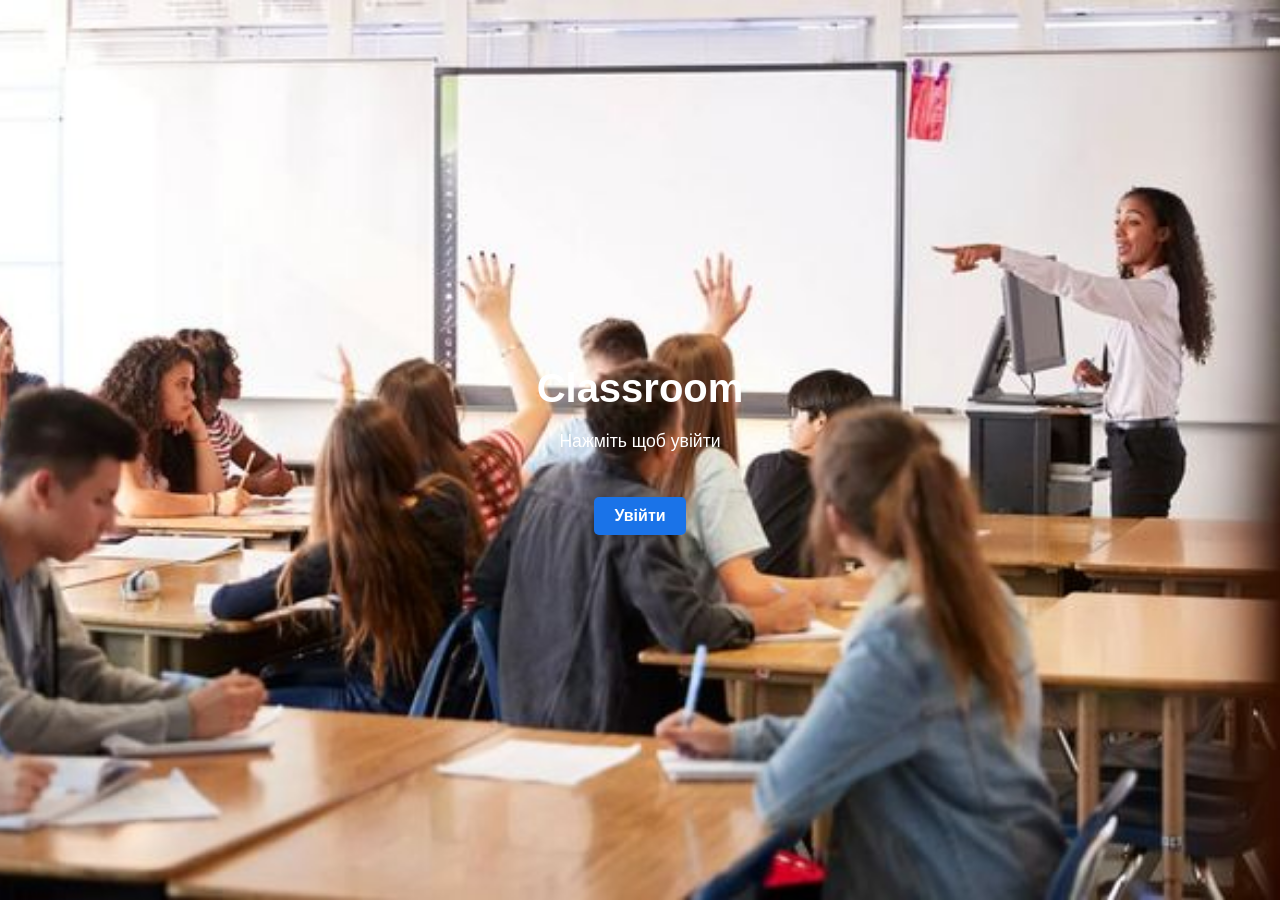
<file: group_proj/index.html>
<!DOCTYPE html>
<html lang="uk">
<head>
    <meta charset="UTF-8">
    <meta name="viewport" content="width=device-width, initial-scale=1.0">
    <title>Classroom - Онлайн навчання</title>
    <link rel="stylesheet" href="style.css">
    <script src="script.js" defer></script>
</head>
<body>
    <div class="first-scr">
        <h1>Classroom</h1>
        <p>Нажміть щоб увійти</p>
        <button id="login-btn">Увійти</button>
    </div>

    <div class="app-container">
        <nav class="sidebar">
            <div class="logo">📚Клас</div>
            <ul>
                <li><a href="#">Головна сторінка</a></li>
                <li><a href="#classes" class="active">Мої класи</a></li>
                <li><a href="#assignments">Завдання</a></li>
                <li><a href="#calendar">Календар</a></li>
                <li><a href="#settings">Налаштування</a></li>
            </ul>
        </nav>
        <div class="content">
            <div class="main-scr screen">
                <div class="classroom-actions">
                    <button class="join-class">Приєднатись до класу</button>
                    <button class="create-class">Створити клас</button>
                </div>

                <div class="classes-list">
                    <h2>Мої класи</h2>
                    <div class="class-grid" id="classGrid">
                        <p id="noClassesMessage" style="display: none;">У вас поки немає класів. Створіть новий клас або приєднайтесь до існуючого.</p>
                    </div>  
                </div>

                <div class="modal" id="joinClassModal">
                    <div class="modal-content">
                        <h2>Приєднатись до класу</h2>
                        <form id="joinClassForm">
                            <div class="form-group">
                                <label for="classCode">Код класу:</label>
                                <input type="text" id="classCode" required placeholder="Введіть код класу">
                            </div>
                            <div class="modal-actions">
                                <button type="button" class="cancel-btn">Скасувати</button>
                                <button type="submit" class="join-btn">Приєднатись</button>
                            </div>
                        </form>
                    </div>
                </div>

                <div class="modal" id="createClassModal">
                    <div class="modal-content">
                        <h2 id="modalTitle">Створити новий клас</h2>
                        <form id="createClassForm">
                            <div class="form-group">
                                <label for="className">Назва класу:</label>
                                <input type="text" id="className" required placeholder="Введіть назву класу">
                            </div>
                            <div class="form-group">
                                <label for="classSubject">Предмет:</label>
                                <input type="text" id="classSubject" required placeholder="Введіть предмет">
                            </div>
                            <div class="modal-actions">
                                <button type="button" class="cancel-btn" onclick="hideModal('createClassModal')">Скасувати</button>
                                <button type="submit" class="create-btn">Зберегти</button>
                            </div>
                        </form>
                    </div>
                </div>
            </div>

            <div class="calendar-scr screen">
                <div class="screen-header">
                    <h2>Календар</h2>
                    <button class="add-task-btn" onclick="showAddTaskForm()">Додати завдання</button>
                </div>
                
                <div class="calendar-container">
                    <div class="calendar-section">
                        <div class="month-header">
                            <button onclick="prevMonth()">←</button>
                            <span id="currentMonth">Квітень</span>
                            <button onclick="nextMonth()">→</button>
                        </div>
                        <table class="calendar-table">
                            <tr>
                                <th>Пн</th>
                                <th>Вт</th>
                                <th>Ср</th>
                                <th>Чт</th>
                                <th>Пт</th>
                                <th>Сб</th>
                                <th>Нд</th>
                            </tr>
                            <tr>
                                <td onclick="showDayTasks(1)">1</td>
                                <td onclick="showDayTasks(2)">2</td>
                                <td onclick="showDayTasks(3)">3</td>
                                <td onclick="showDayTasks(4)">4</td>
                                <td onclick="showDayTasks(5)">5</td>
                                <td onclick="showDayTasks(6)">6</td>
                                <td onclick="showDayTasks(7)">7</td>
                            </tr>
                            <tr>
                                <td onclick="showDayTasks(8)">8</td>
                                <td onclick="showDayTasks(9)">9</td>
                                <td onclick="showDayTasks(10)">10</td>
                                <td onclick="showDayTasks(11)">11</td>
                                <td onclick="showDayTasks(12)">12</td>
                                <td onclick="showDayTasks(13)">13</td>
                                <td onclick="showDayTasks(14)">14</td>
                            </tr>
                            <tr>
                                <td onclick="showDayTasks(15)">15</td>
                                <td onclick="showDayTasks(16)">16</td>
                                <td onclick="showDayTasks(17)">17</td>
                                <td onclick="showDayTasks(18)">18</td>
                                <td onclick="showDayTasks(19)">19</td>
                                <td onclick="showDayTasks(20)">20</td>
                                <td onclick="showDayTasks(21)">21</td>
                            </tr>
                            <tr>
                                <td onclick="showDayTasks(22)">22</td>
                                <td onclick="showDayTasks(23)">23</td>
                                <td onclick="showDayTasks(24)">24</td>
                                <td onclick="showDayTasks(25)">25</td>
                                <td onclick="showDayTasks(26)">26</td>
                                <td onclick="showDayTasks(27)">27</td>
                                <td onclick="showDayTasks(28)">28</td>
                            </tr>
                            <tr>
                                <td onclick="showDayTasks(29)">29</td>
                                <td onclick="showDayTasks(30)">30</td>
                                <td onclick="showDayTasks(31)">31</td>
                                <td></td>
                                <td></td>
                                <td></td>
                                <td></td>
                            </tr>
                        </table>
                    </div>
                    
                    <div class="tasks-section">
                        <div id="dayTasks" class="day-tasks">
                            <h3>Завдання на день</h3>
                            <div id="tasksList" class="tasks-list"></div>
                        </div>
                    </div>
                </div>
                
                <div id="addTaskModal" class="modal">
                    <div class="modal-content">
                        <h3>Додати нове завдання</h3>
                        <div class="form-group">
                            <label for="taskDay">День:</label>
                            <input type="number" id="taskDay" min="1" max="31" required>
                        </div>
                        <div class="form-group">
                            <label for="taskTitle">Назва:</label>
                            <input type="text" id="taskTitle" required>
                        </div>
                        <div class="form-group">
                            <label for="taskClass">Клас:</label>
                            <input type="text" id="taskClass" required>
                        </div>
                        <div class="modal-actions">
                            <button class="cancel-btn" onclick="hideAddTaskForm()">Скасувати</button>
                            <button class="create-btn" onclick="addTask()">Додати</button>
                        </div>
                    </div>
                </div>
            </div>

            <div class="assignments-scr screen">
                <h2>Завдання</h2>
                <div class="assignments-actions">
                    <button class="add-assignment">Додати завдання</button>
                </div>
                <div class="assignments-list" id="assignmentsList">
                    <div class="assignment-filters">
                        <select id="classFilter">
                            <option value="all">Всі класи</option>
                        </select>
                        <select id="statusFilter">
                            <option value="all">Всі статуси</option>
                            <option value="pending">Очікує</option>
                            <option value="completed">Виконано</option>
                        </select>
                    </div>
                </div>

                <div class="modal" id="addAssignmentModal">
                    <div class="modal-content">
                        <h2>Додати завдання</h2>
                        <form id="addAssignmentForm">
                            <div class="form-group">
                                <label for="assignmentTitle">Назва:</label>
                                <input type="text" id="assignmentTitle" required placeholder="Введіть назву завдання">
                            </div>
                            <div class="form-group">
                                <label for="assignmentClass">Клас:</label>
                                <select id="assignmentClass" required></select>
                            </div>
                            <div class="form-group">
                                <label for="assignmentDueDate">Дедлайн:</label>
                                <input type="date" id="assignmentDueDate" required>
                            </div>
                            <div class="form-group">
                                <label for="assignmentDescription">Опис:</label>
                                <textarea id="assignmentDescription" rows="4" placeholder="Опис завдання"></textarea>
                            </div>
                            <div class="modal-actions">
                                <button type="button" class="cancel-btn">Скасувати</button>
                                <button type="submit" class="create-btn">Створити</button>
                            </div>
                        </form>
                    </div>
                </div>
            </div>

            <div id="settings" class="settings screen">
                <div class="settings-container">
                    <div class="settings-card">
                        <h2>Налаштування</h2>
                        
                        <div class="setting-group">
                            <label for="theme-select">Тема інтерфейсу</label>
                            <select id="theme-select" name="theme">
                                <option value="light">Світла</option>
                                <option value="dark">Темна</option>
                            </select>
                        </div>
                        
                        <div class="setting-group">
                            <label for="language-select">Мова</label>
                            <select id="language-select" name="language">
                                <option value="uk">Українська</option>
                                <option value="en">English</option>
                            </select>
                        </div>
                        
                        <div class="setting-group">
                            <label for="notifications">Сповіщення</label>
                            <div class="toggle-switch">
                                <input type="checkbox" id="notifications" name="notifications">
                                <span class="toggle-slider"></span>
                            </div>
                        </div>
                        
                        <div class="settings-actions">
                            <button type="button" class="cancel-btn" onclick="resetSettings()">Скинути</button>
                            <button type="button" class="save-btn" onclick="saveSettings()">Зберегти</button>
                        </div>
                    </div>
                </div>
            </div>
        </div>
    </div>
</body>
</html>
</file>
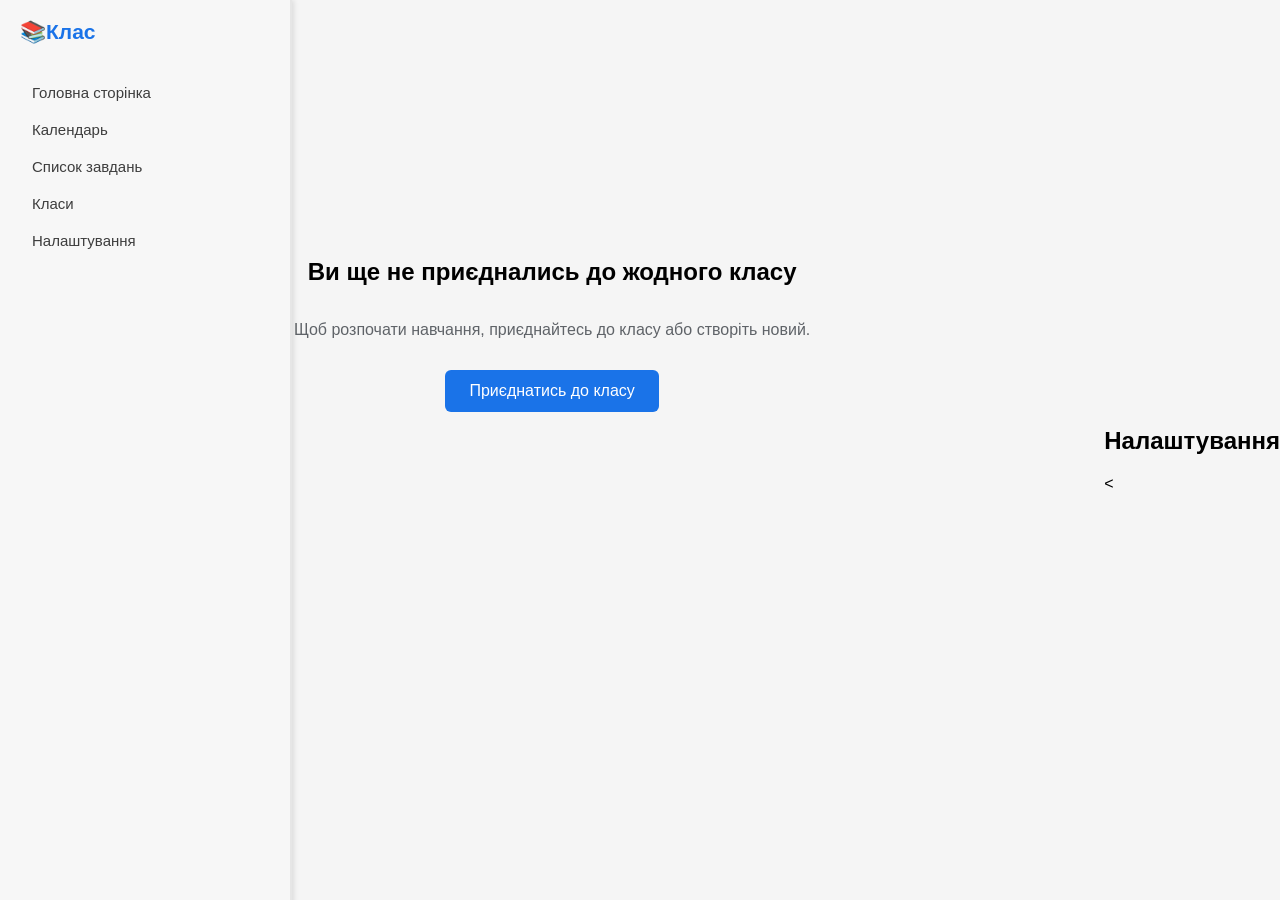
<file: Classroom/main.html>
<!DOCTYPE html>
<html lang="uk">
<head>
    <meta charset="UTF-8">
    <meta name="viewport" content="width=device-width, initial-scale=1.0">
    <title>Classroom</title>
    <link rel="stylesheet" href="style.css">
</head>
<body>
<!--
    <div class="first-scr">
        <h1>Classroom</h1>
        <p>Нажміть щоб увійти</p>
        <input id="btn" type="button"></input>
        <p>Увійдіть</p>
    </div>              
-->

    <div class="main-scr">
        <div class="sidebar">
            <div class="logo">📚Клас</div>
            <ul>
                <li>Головна сторінка</li>
                <li>Календарь</li>
                <li>Список завдань</li>
                <li>Класи</li>
                <li>Налаштування</li>                 
            </ul>
        </div>

        <div class="main">
            <h2>Ви ще не приєднались до жодного класу</h2> 
            <p>Щоб розпочати навчання, приєднайтесь до класу або створіть новий.</p>
            <button class="join-class">Приєднатись до класу</button>  
        </div>
    </div>

    <div class="settings">
        <h2>Налаштування</h2>

        <div class="setting-group">
            <
        </div>


    </div>
</body>
</html>
</file>
<file: group_proj/style.css>
* {
  margin: 0;
  padding: 0;
  box-sizing: border-box;
  font-family: 'Roboto', sans-serif;
}

#login-btn, .join-class, .save-btn {
  padding: 10px 20px;
  font-size: 16px;
  font-weight: bold;
  color: #fff;
  background: #1A73E8;
  border: none;
  border-radius: 5px;
  margin-top: 20px;
  cursor: pointer;
  transition: 0.3s ease-in-out;
}

#login-btn:hover, .join-class:hover, .save-btn:hover {
  background: #1666C1;
  transform: scale(1.05);
}

body {
  font-family: 'Roboto', sans-serif;
  background: linear-gradient(120deg, #e3f2fd, #ffffff);
  min-height: 100vh;
  color: #333;
}

.first-scr {
  position: fixed;
  top: 0;
  left: 0;
  width: 100%;
  height: 100vh;
  background-image: url("pupils.png"); 
  background-size: cover;
  background-position: center;
  display: flex;
  flex-direction: column;
  justify-content: center;
  align-items: center;
  text-align: center;
  color: #fff;
  background-color: rgba(0, 0, 0, 0.7);
}

.first-scr h1 {
  margin-bottom: 20px;
  font-size: 2.5em;
}

.first-scr p {
  color: #fff;
  margin-bottom: 25px;
  font-size: 1.1em;
}

.app-container {
  position: fixed;
  top: 0;
  left: 0;
  width: 100%;
  height: 100vh;
  display: none;
  background-color: #fff;
}

.sidebar {
  position: fixed;
  left: 0;
  top: 0;
  width: 250px;
  height: 100vh;
  background-color: white;
  padding: 20px;
  box-shadow: 2px 0 5px rgba(0, 0, 0, 0.1);
  z-index: 100;
}

.logo {
  font-size: 24px;
  font-weight: bold;
  margin-bottom: 30px;
  color: #1A73E8;
}

.sidebar ul {
  list-style: none;
  padding: 0;
}

.sidebar li {
  margin-bottom: 15px;
}

.sidebar a {
  color: #5F6368;
  text-decoration: none;
  font-size: 15px;
  display: block;
  padding: 12px 16px;
  border-radius: 8px;
  transition: all 0.2s;
  margin-bottom: 4px;
}

.sidebar a:hover, .sidebar a.active {
  background-color: #e8f0fe;
  color: #1A73E8;
}

.content {
  margin-left: 250px;
  padding: 30px;
  height: 100vh;
  overflow-y: auto;
}

.settings {
  display: none;
  padding: 30px;
  background-color: #fff;
  border-radius: 10px;
  box-shadow: 0 2px 10px rgba(0, 0, 0, 0.1);
  max-width: 600px;
  margin: 0 auto;
}

.setting-group {
  margin-bottom: 24px;
}

.setting-group label {
  display: block;
  margin-bottom: 8px;
  color: #5F6368;
  font-weight: 500;
  font-size: 14px;
}

.setting-group select {
  padding: 10px;
  border: 1px solid #e0e0e0;
  border-radius: 6px;
  font-size: 15px;
  width: 100%;
  max-width: 300px;
  background: white;
  color: #333;
  cursor: pointer;
  transition: border-color 0.2s;
}

.setting-group select:focus {
  border-color: #1a73e8;
  outline: none;
}

.setting-group input[type="checkbox"] {
  width: auto;
}

.settings h2 {
  margin-bottom: 30px;
  color: #202124;
}



.logo{
  font-size: 21px;
  font-weight: bold;
  color: #1A73E8;
  margin-bottom: 30px;
  display: flex;
  align-items: center;
}

.sidebar ul{
  list-style: none;
  padding: 0;
  margin: 0;
}

.sidebar li{
  color: #3d3d3d;
  padding: 10px 12px;
  border-radius: 6px;
  cursor: pointer;
  font-size: 15px;
  font-weight: 500;
  transition-property: color;
  transition: ease-in-out;
  transition-duration: 0.3s;
}

.sidebar li:hover{
  background-color: #e8f0fe;
  color: #1A73E8;
}

.classroom-actions {
  display: flex;
  gap: 16px;
  margin-bottom: 32px;
  padding: 24px;
  background: white;
  border-radius: 8px;
  box-shadow: 0 2px 4px rgba(0,0,0,0.1);
  justify-content: center;
  align-items: center;
}

.classes-list {
  background: white;
  border-radius: 8px;
  padding: 24px;
  box-shadow: 0 2px 4px rgba(0,0,0,0.1);
}

.classes-list h2 {
  margin-bottom: 24px;
  color: #1a73e8;
}

.class-card {
  background-color: #ffffff;
  border: 1px solid #ddd;
  border-radius: 8px;
  padding: 16px;
  margin: 8px;
  box-shadow: 0 2px 4px rgba(0, 0, 0, 0.1);
  transition: transform 0.2s, box-shadow 0.2s;
}

.class-card:hover {
  transform: scale(1.02);
  box-shadow: 0 4px 8px rgba(0, 0, 0, 0.2);
}

.class-card h3 {
  margin-bottom: 8px;
  font-size: 1.2em;
  color: #333;
}

.class-card p {
  margin: 4px 0;
  color: #555;
}

.class-code {
  background: #f5f5f5;
  padding: 8px;
  border-radius: 4px;
  font-family: monospace;
  font-size: 14px;
  color: #666;
}

.edit-class-btn, .delete-class-btn {
  padding: 8px 12px;
  margin: 4px;
  font-size: 0.9em;
  border: none;
  border-radius: 4px;
  cursor: pointer;
  transition: background-color 0.2s;
}

.edit-class-btn {
  background-color: #1A73E8;
  color: #fff;
}

.edit-class-btn:hover {
  background-color: #1666C1;
}

.delete-class-btn {
  background-color: #E53935;
  color: #fff;
}

.delete-class-btn:hover {
  background-color: #C62828;
}

button {
  padding: 12px 24px;
  font-size: 15px;
  font-weight: 500;
  border: none;
  border-radius: 6px;
  cursor: pointer;
  transition: all 0.2s;
}

.join-class {
  background-color: #1a73e8;
  color: white;
}

.join-class:hover {
  background-color: #1557b0;
}

.create-class {
  background-color: #34a853;
  color: white;
}

.create-class:hover {
  background-color: #2b8a44;
}

.cancel-btn {
  background-color: #f5f5f5;
  color: #666;
}

.cancel-btn:hover {
  background-color: #e0e0e0;
}



.modal {
  display: none;
  position: fixed;
  top: 0;
  left: 0;
  width: 100%;
  height: 100%;
  background: rgba(0, 0, 0, 0.5);
  justify-content: center;
  align-items: center;
  z-index: 1000;
}

.modal.active {
  display: flex;
}

.modal-content {
  background: #fff;
  padding: 20px;
  border-radius: 8px;
  width: 400px;
  max-width: 90%;
  box-shadow: 0 4px 8px rgba(0, 0, 0, 0.2);
}

.form-group {
  margin-bottom: 20px;
}

.form-group label {
  display: block;
  margin-bottom: 8px;
  color: #666;
  font-weight: 500;
}

.form-group input {
  width: 100%;
  padding: 10px;
  border: 1px solid #e0e0e0;
  border-radius: 4px;
  font-size: 15px;
}

.form-group input:focus {
  border-color: #1a73e8;
  outline: none;
}

.modal-actions {
  display: flex;
  gap: 12px;
  justify-content: flex-end;
  margin-top: 24px;
}

.screen {
  display: none;
  animation: fadeIn 0.3s ease-in-out;
}

.screen.active {
  display: block;
}

@keyframes fadeIn {
  from { opacity: 0; }
  to { opacity: 1; }
}

.main-scr {
  padding: 32px;
}

.classroom-actions {
  display: flex;
  gap: 16px;
  margin-bottom: 32px;
  padding: 24px;
  background: white;
  border-radius: 8px;
  box-shadow: 0 2px 4px rgba(0,0,0,0.1);
  justify-content: center;
  align-items: center;
}

.classes-list {
  background: white;
  border-radius: 8px;
  padding: 24px;
  box-shadow: 0 2px 4px rgba(0,0,0,0.1);
}

.classes-list h2 {
  margin-bottom: 24px;
  color: #1a73e8;
  font-size: 24px;
}

.class-grid {
  display: grid;
  grid-template-columns: repeat(auto-fill, minmax(280px, 1fr));
  gap: 24px;
  padding: 16px 0;
}

.class-card {
  background: #fff;
  border-radius: 8px;
  padding: 20px;
  border: 1px solid #e0e0e0;
  transition: transform 0.2s, box-shadow 0.2s;
  cursor: pointer;
}

.class-card:hover {
  transform: translateY(-4px);
  box-shadow: 0 4px 8px rgba(0,0,0,0.1);
}

.class-card h3 {
  color: #1a73e8;
  margin-bottom: 8px;
  font-size: 18px;
}

.class-card p {
  color: #666;
  font-size: 14px;
  margin-bottom: 16px;
}

.class-code {
  background: #f5f5f5;
  padding: 8px;
  border-radius: 4px;
  font-family: monospace;
  font-size: 14px;
  color: #666;
}

.modal {
  display: none;
  position: fixed;
  top: 0;
  left: 0;
  width: 100%;
  height: 100%;
  background: rgba(0,0,0,0.5);
  z-index: 1000;
  align-items: center;
  justify-content: center;
}

.modal.active {
  display: flex;
}

.modal-content {
  background: white;
  padding: 32px;
  border-radius: 8px;
  width: 100%;
  max-width: 480px;
  box-shadow: 0 4px 12px rgba(0,0,0,0.15);
}

.modal-content h2 {
  margin-bottom: 24px;
  color: #1a73e8;
}

.form-group {
  margin-bottom: 20px;
}

.form-group label {
  display: block;
  margin-bottom: 8px;
  color: #666;
  font-weight: 500;
}

.form-group input {
  width: 100%;
  padding: 12px;
  border: 1px solid #e0e0e0;
  border-radius: 6px;
  font-size: 15px;
  transition: border-color 0.2s;
}

.form-group input:focus {
  border-color: #1a73e8;
  outline: none;
}

.modal-actions {
  display: flex;
  gap: 12px;
  justify-content: flex-end;
  margin-top: 24px;
}

button {
  padding: 12px 24px;
  font-size: 15px;
  font-weight: 500;
  border: none;
  border-radius: 6px;
  cursor: pointer;
  transition: all 0.2s;
}

.join-class {
  background-color: #1a73e8;
  color: white;
}

.join-class:hover {
  background-color: #1557b0;
}

.create-class {
  background-color: #34a853;
  color: white;
}

.create-class:hover {
  background-color: #2b8a44;
}

.join-btn {
  background-color: #1a73e8;
  color: white;
}

.join-btn:hover {
  background-color: #1557b0;
}

.create-btn {
  background-color: #34a853;
  color: white;
}

.create-btn:hover {
  background-color: #2b8a44;
}

.cancel-btn {
  background-color: #f5f5f5;
  color: #666;
}

.cancel-btn:hover {
  background-color: #e0e0e0;
}

.settings h2 {
  font-size: 25px;
  margin-bottom: 20px;
}

.setting-group {
  display: flex;
  align-items: center;
  justify-content: space-between;
  width: 300px;
  margin-bottom: 15px;
}

.setting-group label {
  font-size: 15px;
  font-weight: 500;
}

.setting-group select, .setting-group input {
  padding: 5px;
  font-size: 15px;
}

.save-btn {
  background-color: #1A73E8;
  color: #fff;
  border: none;
  border-radius: 6px;
  font-size: 16px;
  padding: 10px 20px;
  transition: ease-in-out;
  transition-duration: 0.3s;
  margin-top: 20px;
}

.save-btn:hover {
  background-color: #155ac1;
  transition-duration: 0.3s;
  transform: scale(1.05);
}


.dark-theme {
    background: #1a1a1a;
    color: #fff;
}

.dark-theme .sidebar {
    background: #2d2d2d;
    box-shadow: 2px 0 5px rgba(0, 0, 0, 0.3);
}

.dark-theme .sidebar a {
    color: #e0e0e0;
}

body.dark-theme .sidebar a:hover,
body.dark-theme .sidebar a.active {
  background-color: #555555; 
  color: #ffffff; 
}

.dark-theme .classroom-actions,
.dark-theme .classes-list,
.dark-theme .class-card,
.dark-theme .modal-content {
    background: #2d2d2d;
    border-color: #3d3d3d;
}

.dark-theme .class-card:hover {
    box-shadow: 0 4px 8px rgba(0, 0, 0, 0.4);
}

.dark-theme .class-code {
    background: #3d3d3d;
    color: #e0e0e0;
}

.dark-theme .form-group label {
    color: #e0e0e0;
}

.dark-theme .form-group input {
    background: #3d3d3d;
    border-color: #4d4d4d;
    color: #fff;
}

.dark-theme .form-group input:focus {
    border-color: #1a73e8;
}

.dark-theme .cancel-btn {
    background: #3d3d3d;
    color: #e0e0e0;
}

.dark-theme .cancel-btn:hover {
    background: #4d4d4d;
}

.calendar-container {
    display: grid;
    grid-template-columns: 2fr 1fr;
    gap: 20px;
    padding: 20px;
    height: calc(100vh - 140px);
}

.calendar-section {
    background: white;
    border-radius: 8px;
    padding: 20px;
    box-shadow: 0 2px 5px rgba(0,0,0,0.1);
}

.tasks-section {
    background: white;
    border-radius: 8px;
    padding: 20px;
    box-shadow: 0 2px 5px rgba(0,0,0,0.1);
    max-height: 100%;
    overflow-y: auto;
}

.month-header {
    text-align: center;
    margin-bottom: 20px;
}

.month-header button {
    background: #2196F3;
    border: none;
    font-size: 20px;
    padding: 10px 15px;
    cursor: pointer;
    color: white;
    border-radius: 4px;
    margin: 0 10px;
}

.month-header button:hover {
    background: #1976D2;
}

.month-header span {
    font-size: 20px;
    margin: 0 20px;
}

.calendar-table {
    width: 100%;
    border-collapse: collapse;
}

.calendar-table th {
    background: #1976D2;
    padding: 10px;
    text-align: center;
    font-weight: bold;
    border: 1px solid #2196F3;
    color: white;
}

.calendar-table td {
    border: 1px solid #2196F3;
    padding: 10px;
    text-align: center;
    cursor: pointer;
    color: #333;
}

.calendar-table td:hover {
    background: #E3F2FD;
    color: #1565C0;
}

.calendar-table td.has-task {
    background: #2196F3;
    color: white;
    font-weight: bold;
}
.calendar-table td.selected-day {
  background-color: #1A73E8;
  color: white;
  font-weight: bold;
}

.calendar-table td.today {
    background: #1565C0;
    color: white;
    font-weight: bold;
    box-shadow: inset 0 0 0 2px #FFC107;
}

.day-tasks {
    margin-top: 20px;
    padding: 20px;
    border: 1px solid #ddd;
    background: white;
}

.day-tasks h3 {
    margin-bottom: 15px;
    color: #333;
}

.task-item {
    padding: 10px;
    border-bottom: 1px solid #eee;
    margin-bottom: 10px;
}

.task-item:last-child {
    border-bottom: none;
}

.task-title {
    font-weight: bold;
    margin-bottom: 5px;
}

.task-class {
    color: #666;
    font-size: 14px;
}

.add-task-form {
    margin-top: 30px;
    padding-top: 20px;
    border-top: 1px solid #ddd;
}

.add-task-form h4 {
    margin-bottom: 15px;
    color: #333;
}

.add-task-form .form-group {
    margin-bottom: 15px;
}

.add-task-form label {
    display: block;
    margin-bottom: 5px;
    color: #666;
}

.add-task-form input {
    width: 100%;
    padding: 8px;
    border: 2px solid #2196F3;
    border-radius: 4px;
    background: white;
    color: #333;
}

.add-task-form input:focus {
    outline: none;
    border-color: #1976D2;
    box-shadow: 0 0 0 2px rgba(33, 150, 243, 0.2);
}

.add-task-form input[type="number"] {
    width: 80px;
}

.add-task-form button {
    background: #2196F3;
    color: white;
    border: none;
    padding: 10px 20px;
    border-radius: 4px;
    cursor: pointer;
    font-weight: bold;
    width: 100%;
    margin-top: 10px;
}

.add-task-form button:hover {
    background: #1976D2;
}

.dark-theme .add-task-form h4 {
    color: #fff;
}

.dark-theme .add-task-form label {
    color: #ccc;
}

.dark-theme .add-task-form input {
    background: #333;
    border-color: #444;
    color: #fff;
}



.dark-theme .add-task-form inpit:focus {
    border-color: #1a73e8;
    box-shadow: 0 0 0 2px rgba(33, 150, 243, 0.2);
} 
button {
    padding: 10px 20px;
    border: none;
    border-radius: 4px;
    cursor: pointer;
    font-size: 16px;
    transition: background-color 0.3s;
    background-color: #2196F3;
    color: white;
}

button:hover {
    background-color: #1976D2;
}


.create-btn {
    background-color: #2196F3;
    color: white;
    padding: 10px 20px;
    border: none;
    border-radius: 4px;
    cursor: pointer;
    min-width: 120px;
}

.create-btn:hover {
    background-color: #1976D2;
}

.cancel-btn {
    background-color: #757575;
    color: white;
    padding: 10px 20px;
    border: none;
    border-radius: 4px;
    cursor: pointer;
    min-width: 120px;
}

.cancel-btn:hover {
    background-color: #616161;
}

.dark-theme button {
    background-color: #1976D2;
    color: white;
}

.dark-theme button:hover {
    background-color: #1565C0;
}

.dark-theme .create-btn {
    background-color: #1976D2;
}

.dark-theme .create-btn:hover {
    background-color: #1565C0;
}

.dark-theme .cancel-btn {
    background-color: #616161;
}

.dark-theme .cancel-btn:hover {
    background-color: #424242;
}

.screen {
    display: none;
    padding: 20px;
    height: 100%;
    background: #f5f5f5;
}

.screen-header {
    display: flex;
    justify-content: space-between;
    align-items: center;
    margin-bottom: 20px;
    padding: 0 20px;
}

.screen-header h2 {
    margin: 0;
    color: #1565C0;
}

.add-task-btn {
    background: #2196F3;
    color: white;
    padding: 10px 20px;
    border: none;
    border-radius: 4px;
    cursor: pointer;
    font-weight: 500;
}

.add-task-btn:hover {
    background: #1976D2;
}



.settings {
    display: none;
}

#settings {
  display: none;
}

.settings.screen {
  padding: 20px;
  width: 100%;
}

.settings.screen.active {
    display: block;
}

.settings-container {
    display: flex;
    flex-direction: column;
    align-items: center;
    justify-content: center;
    min-height: calc(100vh - 100px);
    padding: 20px;
    max-width: 600px;
    margin: 0 auto;
    
}

.settings-card {
    background: white;
    border-radius: 12px;
    padding: 40px;
    width: 100%;
    max-width: 500px;
    box-shadow: 0 8px 16px rgba(0, 0, 0, 0.1);
}

.settings-card h2 {
    color: #1565C0;
    margin-bottom: 35px;
    text-align: center;
    font-size: 24px;
}

.setting-group {
    margin-bottom: 30px;
}

.setting-group:last-child {
    margin-bottom: 0;
}

.setting-group label {
    display: block;
    margin-bottom: 10px;
    color: #333;
    font-weight: 500;
    font-size: 15px;
}

.setting-group select {
    width: 100%;
    padding: 12px;
    border: 2px solid #e0e0e0;
    border-radius: 8px;
    background: white;
    color: #333;
    font-size: 15px;
    transition: all 0.3s ease;
}

.setting-group select:hover {
    border-color: #2196F3;
}

.setting-group select:focus {
    border-color: #2196F3;
    outline: none;
    box-shadow: 0 0 0 3px rgba(33, 150, 243, 0.1);
}

.toggle-switch {
    position: relative;
    width: 60px;
    height: 34px;
}

.toggle-switch input {
    opacity: 0;
    width: 0;
    height: 0;
}

.toggle-slider {
    position: absolute;
    cursor: pointer;
    top: 0;
    left: 0;
    right: 0;
    bottom: 0;
    background-color: #ccc;
    transition: .4s;
    border-radius: 34px;
}

.toggle-slider:before {
    position: absolute;
    content: "";
    height: 26px;
    width: 26px;
    left: 4px;
    bottom: 4px;
    background-color: white;
    transition: .4s;
    border-radius: 50%;
    box-shadow: 0 2px 4px rgba(0, 0, 0, 0.2);
}

input:checked + .toggle-slider {
    background-color: #2196F3;
}

input:checked + .toggle-slider:before {
    transform: translateX(26px);
}

.settings-actions {
    display: flex;
    justify-content: flex-end;
    gap: 12px;
    margin-top: 40px;
}

.settings-actions button {
    padding: 12px 24px;
    border-radius: 8px;
    font-size: 15px;
    font-weight: 500;
    cursor: pointer;
    transition: all 0.3s ease;
}

.settings-actions .cancel-btn {
    background: #f5f5f5;
    color: #666;
    border: none;
}

.settings-actions .cancel-btn:hover {
    background: #e0e0e0;
}

.settings-actions .save-btn {
    background: #2196F3;
    color: white;
    border: none;
}

.settings-actions .save-btn:hover {
    background: #1976D2;
}


.dark-theme .settings-card {
    background: #333;
    box-shadow: 0 8px 16px rgba(0, 0, 0, 0.2);
}

.dark-theme .settings-card h2 {
    color: #90CAF9;
}

.dark-theme .setting-group label {
    color: #e0e0e0;
}

.dark-theme .setting-group select {
    background: #424242;
    border-color: #555;
    color: #fff;
}

.dark-theme .setting-group select:hover {
    border-color: #90CAF9;
}

.dark-theme .setting-group select:focus {
    border-color: #90CAF9;
    box-shadow: 0 0 0 3px rgba(144, 202, 249, 0.1);
}

.dark-theme .settings-actions .cancel-btn {
    background: #424242;
    color: #e0e0e0;
}

.dark-theme .settings-actions .cancel-btn:hover {
    background: #505050;
}

.dark-theme .settings-actions .save-btn {
    background: #1976D2;
}

.dark-theme .settings-actions .save-btn:hover {
    background: #1565C0;
}


.tasks-list {
    margin-top: 20px;
}

.task-item {
    background: white;
    margin-bottom: 10px;
    padding: 15px;
    border-radius: 4px;
    border-left: 4px solid #2196F3;
    box-shadow: 0 2px 4px rgba(0,0,0,0.05);
    transition: transform 0.2s;
}

.task-item:hover {
    transform: translateX(5px);
}

.task-title {
    font-weight: 500;
    color: #333;
    margin-bottom: 5px;
}

.task-class {
    color: #666;
    font-size: 14px;
    display: flex;
    align-items: center;
    gap: 5px;
}

.task-class:before {
    content: "";
    display: inline-block;
    width: 8px;
    height: 8px;
    background: #2196F3;
    border-radius: 50%;
}


.dark-theme .screen {
    background: #333;
}

.dark-theme .screen-header h2 {
    color: #90CAF9;
}

.dark-theme .calendar-section,
.dark-theme .tasks-section,
.dark-theme .settings-card {
    background: #424242;
    box-shadow: 0 2px 5px rgba(0,0,0,0.2);
}

.dark-theme .task-item {
    background: #424242;
    border-left-color: #90CAF9;
}

.dark-theme .task-title {
    color: #fff;
}

.dark-theme .task-class {
    color: #bbb;
}

.dark-theme .task-class:before {
    background: #90CAF9;
}

.assignments-actions {
    margin-bottom: 20px;
    text-align: right;
}

.assignment-filters {
    margin-bottom: 20px;
}

.assignment-filters select {
    padding: 8px;
    border: 1px solid #ddd;
    margin-right: 10px;
    width: 200px;
}

#assignmentDescription {
    width: 100%;
    padding: 8px;
    border: 1px solid #ddd;
    height: 100px;
}

.dark-theme .calendar,
.dark-theme .events-list {
    background: #333;
    border-color: #444;
    color: white;
}

.dark-theme .days div {
    border-color: #444;
}

.dark-theme .days div:hover {
    background: #444;
}

.dark-theme select,
.dark-theme textarea {
    background: #333;
    border-color: #444;
    color: white;
}

.light-theme {
    background: #f5f5f5;
    color: #333;
}

.dark-theme .sidebar {
    background: #2d2d2d;
    box-shadow: 2px 0 5px rgba(0, 0, 0, 0.3);
}

.dark-theme .sidebar a {
    color: #e0e0e0;
}

body.dark-theme .sidebar a:hover,
body.dark-theme .sidebar a.active {
  background-color: #555555; 
  color: #ffffff; 
}

.dark-theme .classroom-actions,
.dark-theme .classes-list,
.dark-theme .class-card,
.dark-theme .modal-content {
    background: #2d2d2d;
    border-color: #3d3d3d;
}

.dark-theme .class-card:hover {
    box-shadow: 0 4px 8px rgba(0, 0, 0, 0.4);
}

.dark-theme .class-code {
    background: #3d3d3d;
    color: #e0e0e0;
}

.dark-theme .form-group label {
    color: #e0e0e0;
}

.dark-theme .form-group input {
    background: #3d3d3d;
    border-color: #4d4d4d;
    color: #fff;
}

.dark-theme .form-group input:focus {
    border-color: #1a73e8;
}

.dark-theme .cancel-btn {
    background: #3d3d3d;
    color: #e0e0e0;
}

.dark-theme .cancel-btn:hover {
    background: #4d4d4d;
}

.dark-theme .screen {
    background: #2d2d2d;
    border-color: #3d3d3d;
}           

.dark-theme .calendar-container {
    display: grid;
    grid-template-columns: 2fr 1fr;
    gap: 20px;
    padding: 20px;
    height: calc(100vh - 140px);
}

.dark-theme .calendar-section {
    background: white;
    border-radius: 8px;
    padding: 20px;
    box-shadow: 0 2px 5px rgba(0,0,0,0.1);
}

.dark-theme .tasks-section {
    background: white;
    border-radius: 8px;
    padding: 20px;
    box-shadow: 0 2px 5px rgba(0,0,0,0.1);
    max-height: 100%;
    overflow-y: auto;
}

.dark-theme .month-header {
    text-align: center;
    margin-bottom: 20px;
}

.dark-theme .month-header button {
    background: #2196F3;
    border: none;
    font-size: 20px;
    padding: 10px 15px;
    cursor: pointer;
    color: white;
    border-radius: 4px;
    margin: 0 10px;
}

.dark-theme .month-header button:hover {
    background: #1976D2;
}

.dark-theme .month-header span {
    font-size: 20px;
    margin: 0 20px;
}

.dark-theme .calendar-table {
    width: 100%;
    border-collapse: collapse;
}

.dark-theme .calendar-table th {
    background: #1976D2;
    padding: 10px;
    text-align: center;
    font-weight: bold;
    border: 1px solid #2196F3;
    color: white;
}

.dark-theme .calendar-table td {
    border: 1px solid #2196F3;
    padding: 10px;
    text-align: center;
    cursor: pointer;
    color: #333;
}

.dark-theme .calendar-table td:hover {
    background: #E3F2FD;
    color: #1565C0;
}

.dark-theme .calendar-table td.has-task {
    background: #2196F3;
    color: white;
    font-weight: bold;
}
body.dark-theme .calendar-table td.selected-day {
  background-color: #3C87E8;
  color: white;
}

.dark-theme .calendar-table td.today {
    background: #1565C0;
    color: white;
    font-weight: bold;
    box-shadow: inset 0 0 0 2px #FFC107;
}

.dark-theme .day-tasks {
    margin-top: 20px;
    padding: 20px;
    border: 1px solid #ddd;
    background: white;
}

.dark-theme .day-tasks h3 {
    margin-bottom: 15px;
    color: #333;
}

.dark-theme .task-item {
    padding: 10px;
    border-bottom: 1px solid #eee;
    margin-bottom: 10px;
}

.dark-theme .task-item:last-child {
    border-bottom: none;
}

.dark-theme .task-title {
    font-weight: bold;
    margin-bottom: 5px;
}

.dark-theme .task-class {
    color: #666;
    font-size: 14px;
}

.dark-theme .add-task-form {
    margin-top: 30px;
    padding-top: 20px;
    border-top: 1px solid #ddd;
}

.dark-theme .add-task-form h4 {
    margin-bottom: 15px;
    color: #333;
}

.dark-theme .add-task-form .form-group {
    margin-bottom: 15px;
}

.dark-theme .add-task-form label {
    display: block;
    margin-bottom: 5px;
    color: #666;
}

.dark-theme .add-task-form input {
    width: 100%;
    padding: 8px;
    border: 2px solid #2196F3;
    border-radius: 4px;
    background: white;
    color: #333;
}

.dark-theme .add-task-form input:focus {
    outline: none;
    border-color: #1976D2;
    box-shadow: 0 0 0 2px rgba(33, 150, 243, 0.2);
}

.dark-theme .add-task-form input[type="number"] {
    width: 80px;
}

.dark-theme .add-task-form button {
    background: #2196F3;
    color: white;
    border: none;
    padding: 10px 20px;
    border-radius: 4px;
    cursor: pointer;
    font-weight: bold;
    width: 100%;
    margin-top: 10px;
}

.dark-theme .add-task-form button:hover {
    background: #1976D2;
}

.dark-theme .dark-theme .add-task-form h4 {
    color: #fff;
}

.dark-theme .add-task-form label {
    color: #ccc;
}

.dark-theme .add-task-form input {
    background: #333;
    border-color: #444;
    color: #fff;
}



.dark-theme .add-task-form inpit:focus {
    border-color: #1a73e8;
    box-shadow: 0 0 0 2px rgba(33, 150, 243, 0.2);
} 
button {
    padding: 10px 20px;
    border: none;
    border-radius: 4px;
    cursor: pointer;
    font-size: 16px;
    transition: background-color 0.3s;
    background-color: #2196F3;
    color: white;
}

button:hover {
    background-color: #1976D2;
}

.create-btn {
    background-color: #2196F3;
    color: white;
    padding: 10px 20px;
    border: none;
    border-radius: 4px;
    cursor: pointer;
    min-width: 120px;
}

.create-btn:hover {
    background-color: #1976D2;
}

.cancel-btn {
    background-color: #757575;
    color: white;
    padding: 10px 20px;
    border: none;
    border-radius: 4px;
    cursor: pointer;
    min-width: 120px;
}


body.dark-theme .sidebar a:hover {
  background-color: #555555; 
  color: #ffffff; 
}
body.dark-theme .sidebar a {
  color: #e0e0e0; 
}
body.dark-theme .sidebar a.active {
  background-color: #444444; 
  color: #ffffff; 
}
</file>
<file: Classroom/style.css>
#btn {
  padding: 10px 20px;
  font-size: 16px;
  font-weight: bold;
  color: #fff;
  background: #1A73E8;
  border-radius: 5px;
  margin-top: 20px;
  transition: ease-in-out;
  transition-duration: 0.3;
}

body {
  margin: 0;
  font-family: 'Roboto', sans-serif;
  background-color: #f5f5f5;
  height: 100vh;
  display: flex;
  justify-content: center;
  align-items: center;
}

.first-scr {
  text-align: center;
  color: #fff;
  background-color: rgb(0, 0, 0,);
  padding: 30px 40px;
  border-radius: 10px;
  text-align: center;
  box-shadow: 0 2px 8px rgba(0, 0, 0, 0.2);
}

#btn:hover {
  background: #1666C1;
  transform: scale(1.05);
}

p {
  color: #5F6368;
  font-size: 16px;
  margin-bottom: 11px;
}

.main-scr {
  display: flex;
  width: 100%;
  height: 100vh;
}

.sidebar{
  position: fixed;
  width: 250px;
  height: 100vh;
  background-color: #f7f7f7;
  padding: 20px;
  box-shadow: 2px 0 5px rgba(0,0,0, 0.1);
  border-right: 2px solid #dddddda1;
  display: flex;
  flex-direction: column;
}

.logo{
  font-size: 21px;
  font-weight: bold;
  color: #1A73E8;
  margin-bottom: 30px;
  display: flex;
  align-items: center;
}

.sidebar ul{
  list-style: none;
  padding: 0;
  margin: 0;
}

.sidebar li{
  color: #3d3d3d;
  padding: 10px 12px;
  border-radius: 6px;
  cursor: pointer;
  font-size: 15px;
  font-weight: 500;
  transition-property: color;
  transition: ease-in-out;
  transition-duration: 0.3s;
  transition-property: background;
  transition: ease-in-out;
  transition-duration: 0.3s;
}

.sidebar li:hover{
  background-color: #e8f0fe;
  color: #1A73E8;
}

.main{
  display: flex;
  flex-direction: column;
  text-align: center;
  align-items: center;
  justify-content: center;
  margin-bottom: 250px;
  padding: 20px;
  flex-grow: 1;
}

.join-class {
  background-color: #1A73E8;
  color: #fff;
  border: none;
  border-radius: 6px;
  font-size: 16px;
  padding: 12px 24px;
  transition: ease-in-out;
  transition-duration: 0.3;
  margin-top: 20px;
}

.join-class:hover{
  background-color: #155ac1;
  transition-duration: 0.3s;
  transform: scale(1.1);
}


/*linear-gradient(#99dd88, #3eb321c9) */
</file>
